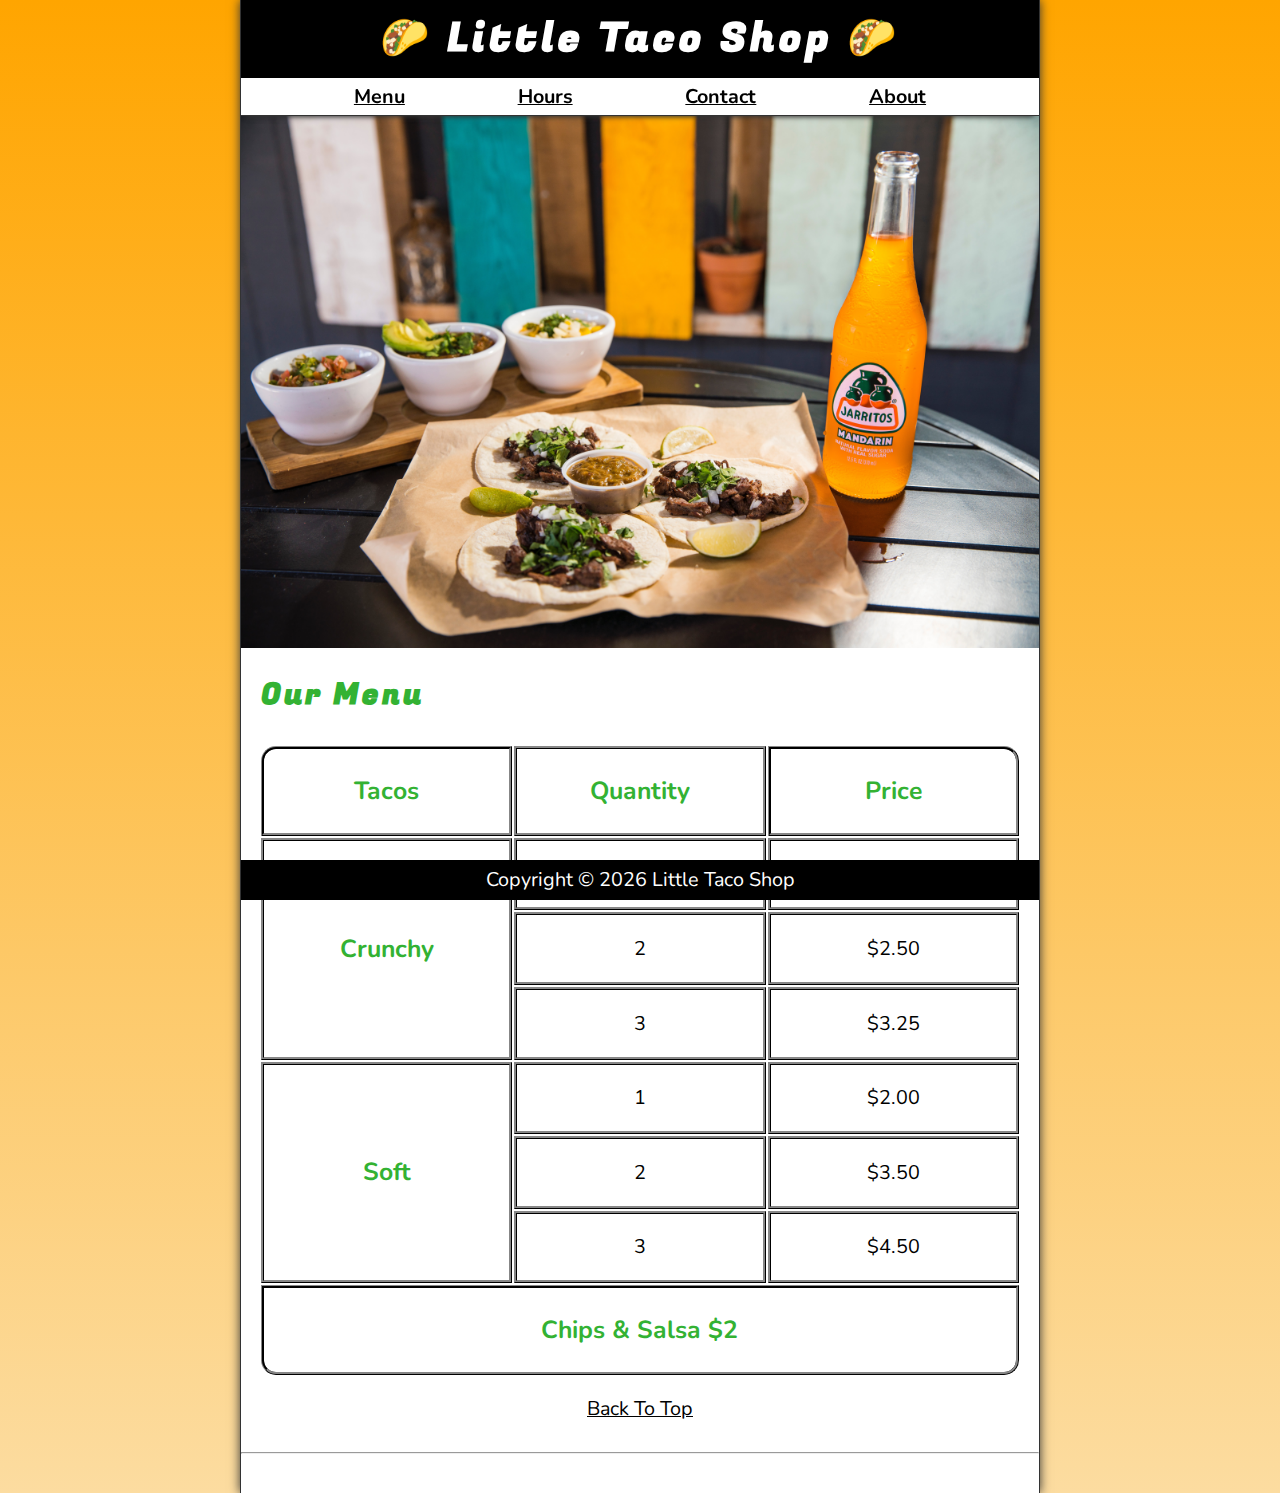
<file: index.html>
<!DOCTYPE html>
<html lang="en">

<head>
    <meta charset="UTF-8">
    <meta name="viewport" content="width=device-width, initial-scale=1.0">
    <meta name="author" content="Camtono">
    <meta name="description" content="The official website for The Little Taco Shop">
    <title>The Little Taco Shop</title>
    <link rel="icon" href="favicon.ico" type="image/x-icon">
    <link rel="stylesheet" href="css/style.css">
    <!-- defer berfungsi buet nahan execute si js, jadi semuin dijalanin dulu kecuali si js
    abis tu baru si js dijalanin -->
    <script src="js/main.js" defer></script>
</head>

<body>
    <header class="header">
        <h1 class="header__h1">Little Taco Shop</h1>
        <nav class="header__nav">
            <ul class="header__ul">
                <li>
                    <a href="#menu">Menu</a>
                </li>
                <li>
                    <a href="hours.html">Hours</a>
                </li>
                <li>
                    <a href="contact.html">Contact</a>
                </li>
                <li>
                    <a href="about.html">About</a>
                </li>
            </ul>
        </nav>
    </header>

    <section class="hero">
        <h2 class="hero__h2">Bienvenidos!</h2>
        <figure>
            <img src="img/tacos_and_drink_1000x667.png" alt="Tacos and a Drink" title="We love tacos!" width="1000"
                height="667">
            <figcaption class="offscreen">
                Tacos and a Drink
            </figcaption>
        </figure>
    </section>

    <main class="main">

        <article id="menu" class="main__article menu">
            <h2 class="menu__h2">Our Menu</h2>
            <table class="menu__container">
                <caption class="offscreen">Our Tacos</caption>
                <thead>
                    <tr>
                        <th class="menu__header" scope="col">Tacos</th>
                        <th class="menu__header" scope="col">Quantity</th>
                        <th class="menu__header" scope="col">Price</th>
                    </tr>
                </thead>
                <tbody>
                    <tr>
                        <th class="menu__item menu__cr" scope="row" rowspan="3">
                            Crunchy
                        </th>
                        <td class="menu__item">1</td>
                        <td class="menu__item">$1.50</td>
                    </tr>
                    <tr>
                        <td class="menu__item">2</td>
                        <td class="menu__item">$2.50</td>
                    </tr>
                    <tr>
                        <td class="menu__item">3</td>
                        <td class="menu__item">$3.25</td>
                    </tr>
                    <tr>
                        <th class="menu__item menu__sf" scope="row" rowspan="3">
                            Soft
                        </th>
                        <td class="menu__item">1</td>
                        <td class="menu__item">$2.00</td>
                    </tr>
                    <tr>
                        <td class="menu__item">2</td>
                        <td class="menu__item">$3.50</td>
                    </tr>
                    <tr>
                        <td class="menu__item">3</td>
                        <td class="menu__item">$4.50</td>
                    </tr>
                </tbody>
                <tfoot>
                    <tr>
                        <td class="menu__item menu__cs" colspan="3">
                            Chips &amp; Salsa $2
                        </td>
                    </tr>
                </tfoot>
            </table>

            <p class="center">
                <a href="#">Back To Top</a>
            </p>
        </article>
    </main>
    <hr>
    <footer class="footer">
        <p>
            <span class="nowrap">Copyright &copy; <time id="year"></time></span>
            <span class="nowrap">Little Taco Shop</span>
        </p>
    </footer>
</body>

</html>
</file>
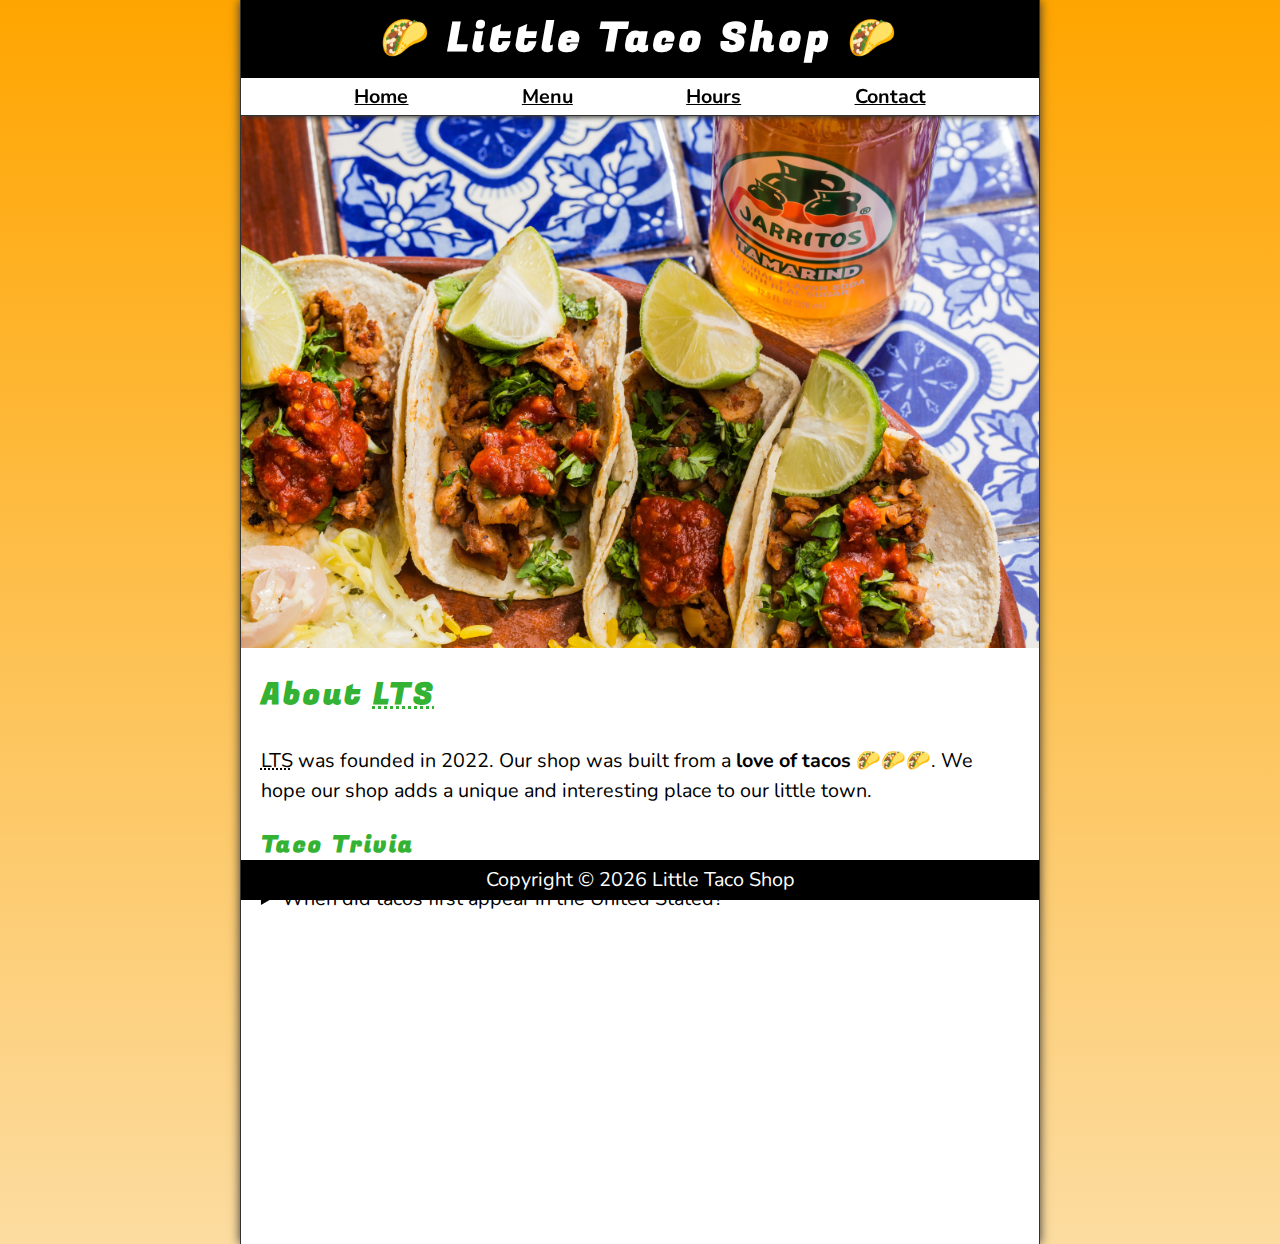
<file: about.html>
<!DOCTYPE html>
<html lang="en">

<head>
    <meta charset="UTF-8">
    <meta name="viewport" content="width=device-width, initial-scale=1.0">
    <meta name="author" content="Camtono">
    <meta name="description" content="About The Little Taco Shop">
    <title>About LTS</title>
    <link rel="icon" href="favicon.ico" type="image/x-icon">
    <link rel="stylesheet" href="css/style.css">
    <script src="js/main.js" defer></script>
</head>

<body>
    <header class="header">
        <h1 class="header__h1">Little Taco Shop</h1>
        <nav class="header__nav">
            <ul class="header__ul">
                <li>
                    <a href="index.html">Home</a>
                </li>
                <li>
                    <a href="index.html#menu">Menu</a>
                </li>
                <li>
                    <a href="hours.html">Hours</a>
                </li>
                <li>
                    <a href="contact.html">Contact</a>
                </li>
            </ul>
        </nav>
    </header>

    <section class="hero">
        <figure>
            <img src="img/tacos_delicioso_1000x667.png" alt="Tacos Delicioso" title="Tacos Delicioso!" width="1000"
                height="667">
            <figcaption class="offscreen">
                Try these Delicious Tacos
            </figcaption>
        </figure>
    </section>

    <main class="main">
        <article id="about" class="main__article about">
            <h2>About <abbr title="The Little Taco Shop">LTS</abbr></h2>
            <p>
                <abbr title="The Little Taco Shop">LTS</abbr> was founded in <time datetime="2022">2022</time>. Our shop
                was built from a <strong>love of tacos</strong> 🌮🌮🌮. We hope our shop adds a unique and interesting
                place to our little town.
            </p>
            <aside class="about__trivia">
                <h3>Taco Trivia</h3>
                <details>
                    <summary>When did tacos first appear in the United Stated?</summary>
                    <p class="about__trivia-answer">
                        Jeffrey M. Pilcher, taco historian and professor of history at the University of Minnesota, says
                        the earliest mention of tacos in the United States are in a newspaper from <time
                            datetime="1905">1905</time>. (Source: <cite><a
                                href="https://www.smithsonianmag.com/arts-culture/where-did-the-taco-come-from-81228162/"
                                target="_blank">Smithsonian Magazine</a></cite>)
                    </p>
                </details>
            </aside>
        </article>
    </main>

    <footer class="footer">
        <p>
            <span class="nowrap">Copyright &copy; <time id="year"></time></span>
            <span class="nowrap">Little Taco Shop</span>
        </p>
    </footer>
</body>

</html>
</file>
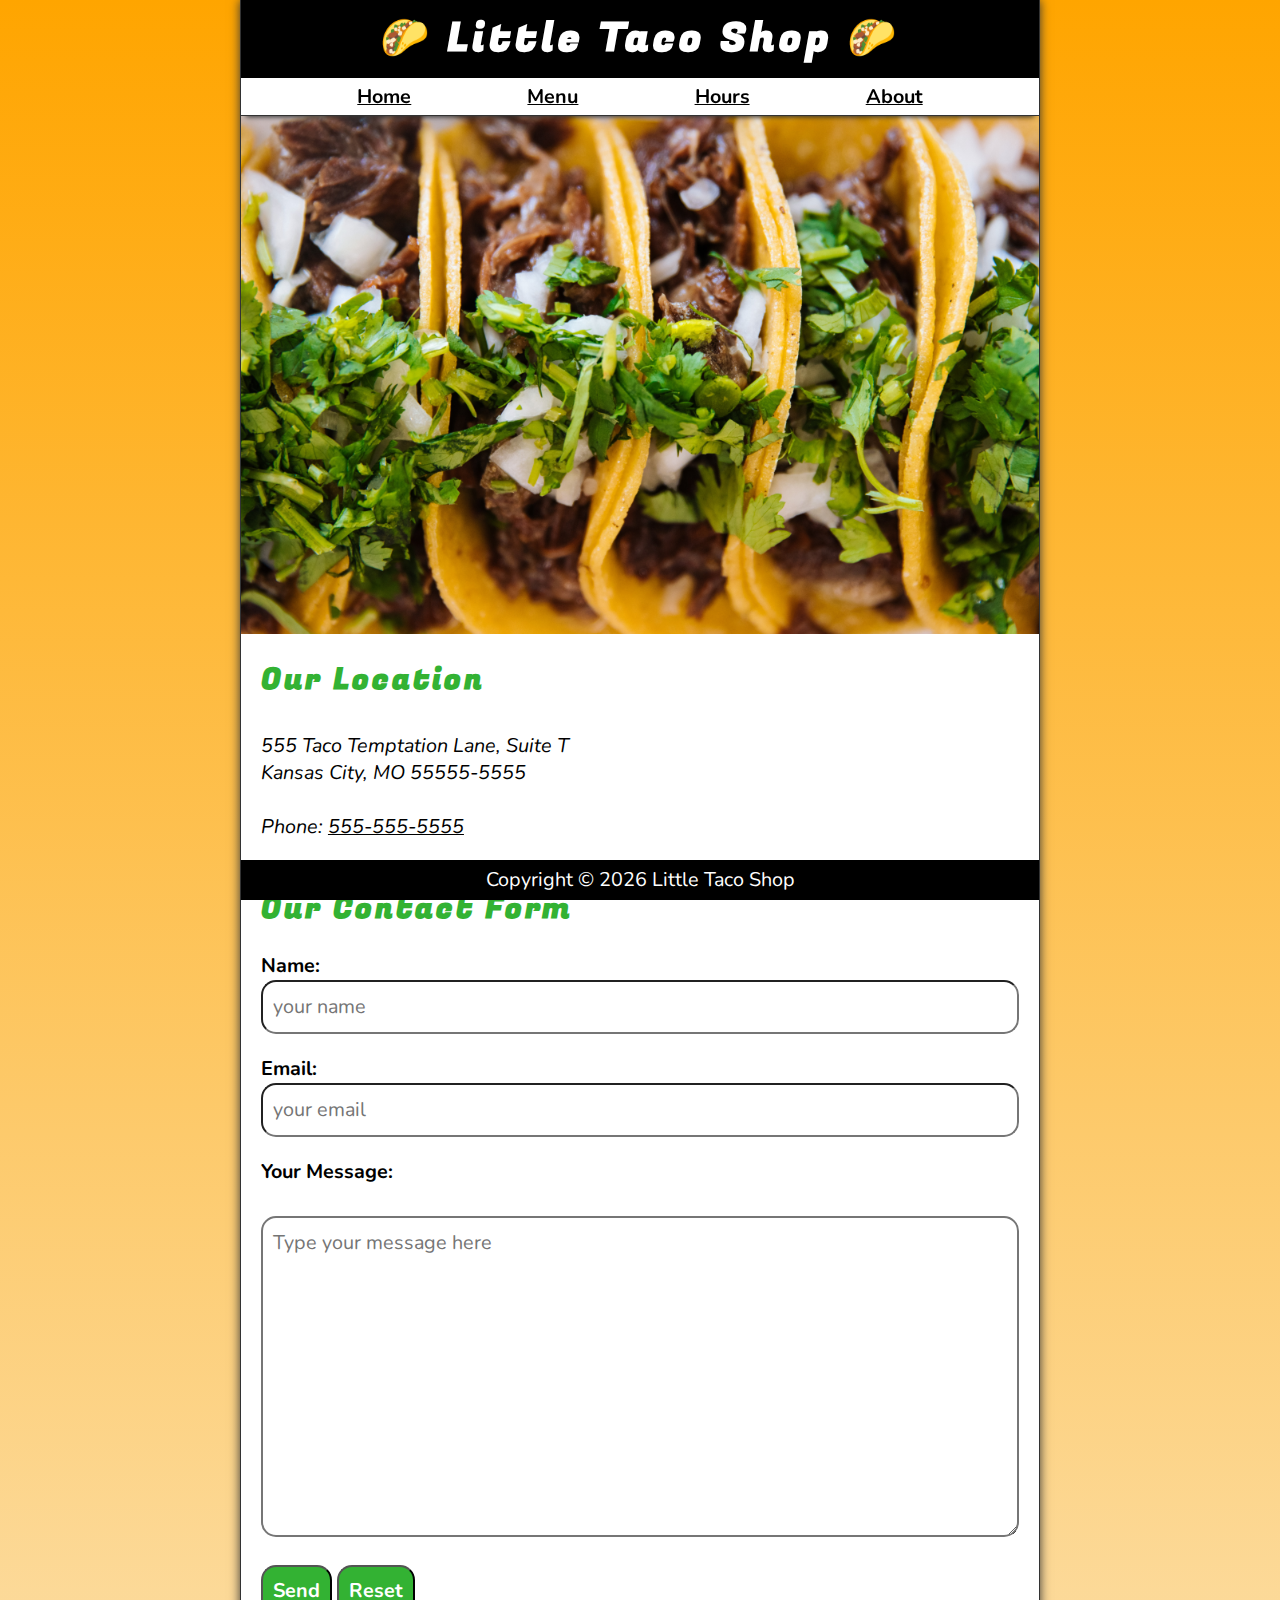
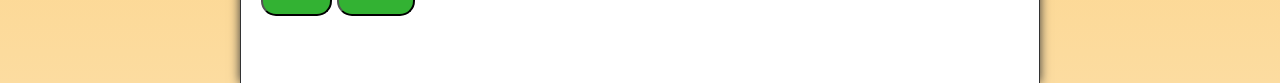
<file: contact.html>
<!DOCTYPE html>
<html lang="en">

<head>
    <meta charset="UTF-8">
    <meta name="viewport" content="width=device-width, initial-scale=1.0">
    <meta name="author" content="Camtono">
    <meta name="description" content="Contact information for The Little Taco Shop">
    <title>Contact Us - LTS</title>
    <link rel="icon" href="favicon.ico" type="image/x-icon">
    <link rel="stylesheet" href="css/style.css">
    <script src="js/main.js" defer></script>
</head>

<body>
    <header class="header">
        <h1 class="header__h1">Little Taco Shop</h1>
        <nav class="header__nav">
            <ul class="header__ul">
                <li>
                    <a href="index.html">Home</a>
                </li>
                <li>
                    <a href="index.html#menu">Menu</a>
                </li>
                <li>
                    <a href="hours.html">Hours</a>
                </li>
                <li>
                    <a href="about.html">About</a>
                </li>
            </ul>
        </nav>
    </header>

    <section class="hero">
        <figure>
            <img src="img/tacos_close_up_1000x649.png" alt="Little Taco Shop Tacos" title="Tacos ready to eat!"
                width="1000" height="649">
            <figcaption class="offscreen">
                Little Taco Shop Tacos
            </figcaption>
        </figure>
    </section>

    <main class="main">
        <article class="main__article">
            <h2>Our Location</h2>
            <address>
                555 Taco Temptation Lane, Suite T<br>
                Kansas City, MO 55555-5555
                <br><br>
                Phone: <a href="tel:+5555555555">555-555-5555</a>
            </address>
        </article>
        <hr>
        <article class="main__article contact">
            <h2 class="contact__h2">Our Contact Form</h2>

            <form action="https://httpbin.org/get" method="get" class="contact__form">
                <fieldset class="contact__fieldset">
                    <legend class="offscreen">Send Us A Message</legend>
                    <p class="contact__p">
                        <label class="contact__label" for="name">Name:</label>
                        <input class="contact__input" type="text" name="name" id="name" placeholder="your name"
                            required>
                    </p>
                    <p class="contact__p">
                        <label class="contact__label" for="email">Email:</label>
                        <input class="contact__input" type="email" name="email" id="email" placeholder="your email"
                            required>
                    </p>
                    <p class="contact__p">
                        <label class="contact__label" for="message">Your Message:</label>
                        <br>
                        <textarea class="contact__textarea" name="message" id="message" cols="30" rows="10"
                            placeholder="Type your message here"></textarea>
                    </p>
                </fieldset>
                <button class="contact__button" type="submit">Send</button>
                <button class="contact__button" type="reset">Reset</button>
            </form>
        </article>
    </main>
    <footer class="footer">
        <p>
            <span class="nowrap">Copyright &copy; <time id="year"></time></span>
            <span class="nowrap">Little Taco Shop</span>
        </p>
    </footer>
</body>

</html>
</file>
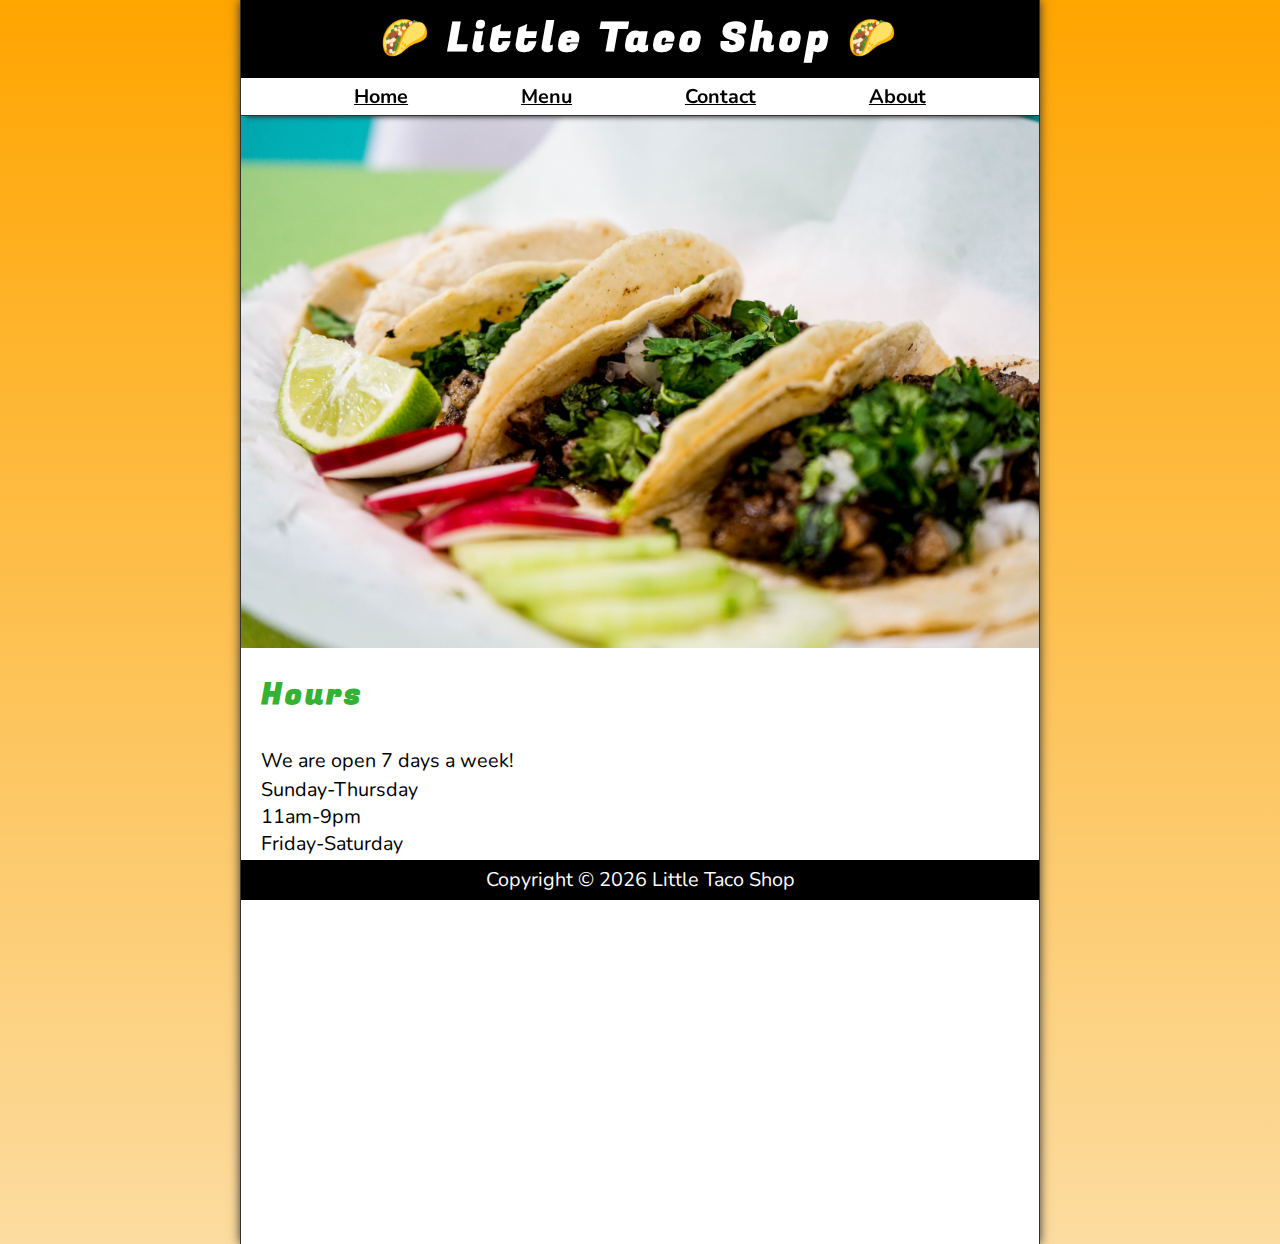
<file: hours.html>
<!DOCTYPE html>
<html lang="en">

<head>
    <meta charset="UTF-8">
    <meta name="viewport" content="width=device-width, initial-scale=1.0">
    <meta name="author" content="Camtono">
    <meta name="description" content="Store Hours for The Little Taco Shop">
    <title>LTS Hours</title>
    <link rel="icon" href="favicon.ico" type="image/x-icon">
    <link rel="stylesheet" href="css/style.css">
    <script src="js/main.js" defer></script>
</head>

<body>
    <header class="header">
        <h1 class="header__h1">Little Taco Shop</h1>
        <nav class="header__nav">
            <ul class="header__ul">
                <li>
                    <a href="index.html">Home</a>
                </li>
                <li>
                    <a href="index.html#menu">Menu</a>
                </li>
                <li>
                    <a href="contact.html">Contact</a>
                </li>
                <li>
                    <a href="about.html">About</a>
                </li>
            </ul>
        </nav>
    </header>

    <section class="hero">
        <figure>
            <img src="img/tacos_tray_1000x667.png" alt="A Tray of Tasty Tacos" title="We love trays of tacos!"
                width="1000" height="667">
            <figcaption class="offscreen">
                A Tray of Tasty Tacos
            </figcaption>
        </figure>
    </section>

    <main class="main">
        <article class="main__article">
            <h2>Hours</h2>
            <p>
                We are open 7 days a week!
            </p>
            <dl>
                <dt>Sunday-Thursday</dt>
                <dd>11am-9pm</dd>
                <dt>Friday-Saturday</dt>
                <dd>11am-11pm</dd>
            </dl>
        </article>
    </main>
    <footer class="footer">
        <p>
            <span class="nowrap">Copyright &copy; <time id="year"></time></span>
            <span class="nowrap">Little Taco Shop</span>
        </p>
    </footer>
</body>

</html>
</file>
<file: css/style.css>
@import url('https://fonts.googleapis.com/css2?family=Fugaz+One&family=Nunito&display=swap');

/* || RESET */
*,
*::after,
*::before {
    margin: 0;
    padding: 0;
    box-sizing: border-box;
}

img {
    display: block;
    max-width: 100%;
    height: auto;
}

/* inherit karena secara default object object ni dkd ngikut */
input,
button,
textarea {
    font: inherit;
}

/* || VARIABLES */

:root {
    /* FONTS */
    --FF: "Nunito", sans-serif;
    --FF-HEADINGS: "Fugaz One", cursive;
    /* buet setting responsive si font a daripada pakai media query */
    /* The function takes three parameters: a minimum value, a preferred value, and a maximum allowed value. */
    --FS: clamp(1rem, 2.2vh, 1.5rem);

    /* terapin formatting ABCSS jadi urut rapi,
    block semuin a > ctrl + P > ketik simbol > di search bar terus cari Sort Lines Ascending */
    /* COLORS */
    --BGCOLOR-FADE: rgb(252, 220, 160);
    --BGCOLOR: orange;
    --BGIMAGE: linear-gradient(to bottom, var(--BGCOLOR), var(--BGCOLOR-FADE));
    --BODY-BGCOLOR: #FFF;
    --BORDER-COLOR: #333;
    --BUTTON-COLOR: #FFF;
    --FONT-COLOR: #000;
    --HEADER-BGCOLOR: #000;
    --HEADER-COLOR: #FFF;
    --HERO-BGCOLOR: rgb(51, 178, 51, 0.75);
    --HERO-COLOR: #FFF;
    --HIGHLIGHT-COLOR: rgb(51, 178, 51);
    --LINK-ACTIVE: orange;
    --LINK-COLOR: #000;
    --LINK-HOVER: hsla(0, 0%, 0%, 0.6);
    --NAV-BGCOLOR: #FFF;

    /* BORDERS */
    --BORDERS: 1px solid var(--BORDER-COLOR);
    --BORDER-RADIUS: 15px;

    /* STANDARD PADDING */
    --PADDING-TB: 0.25em;
    --PADDING-SIDE: 2.5%;

    /* STANDARD MARGIN */
    --MARGIN: clamp(1em, 2.5vh, 1.5em) 0;
}

/* buat settingan dark mode, ganti lagi ubah dark jadi light */
@media (prefers-color-scheme: dark) {
    :root {
        --BGCOLOR-FADE: gray;
        --BGCOLOR: #000;
        --BODY-BGCOLOR: #333;
        --BORDER-COLOR: whitesmoke;
        --BUTTON-COLOR: #000;
        --FONT-COLOR: whitesmoke;
        --HEADER-COLOR: whitesmoke;
        --HERO-COLOR: #333;
        --HIGHLIGHT-COLOR: whitesmoke;
        --LINK-ACTIVE: rgb(252, 200, 103);
        --LINK-COLOR: whitesmoke;
        --LINK-HOVER: orange;
        --NAV-BGCOLOR: rgb(20, 20, 20);
    }
}

/* || UTILITY CLASSES */
.offscreen {
    position: absolute;
    left: -10000px;
}

.nowrap {
    white-space: nowrap;
}

.center {
    text-align: center;
}

/* || GENERAL STYLES */

html {
    scroll-behavior: smooth;
    font-size: var(--FS);
    font-family: var(--FF);
    background-color: var(--BGCOLOR);
    background-image: var(--BGIMAGE);
}

body {
    background-color: var(--BODY-BGCOLOR);
    color: var(--FONT-COLOR);
    min-height: 100vh;
    max-width: 800px;
    margin: 0 auto;
    border-left: var(--BORDERS);
    border-right: var(--BORDERS);
    box-shadow: 0 0 10px var(--BORDER-COLOR);
}

h1,
h2,
h3 {
    font-family: var(--FF-HEADINGS);
    letter-spacing: 0.1em;
}

h2,
h3 {
    margin-bottom: 1em;
    color: var(--HIGHLIGHT-COLOR);
}

p {
    line-height: 1.5;
}

a:any-link {
    color: var(--LINK-COLOR);
}

a:hover,
a:focus-visible {
    color: var(--LINK-HOVER);
}

a:active {
    color: var(--LINK-ACTIVE);
}

/* || HEADER */

.header {
    position: sticky;
    top: 0;
    z-index: 1;
}

.header__h1 {
    text-align: center;
    background-color: var(--HEADER-BGCOLOR);
    color: var(--HEADER-COLOR);
    padding: var(--PADDING-TB) var(--PADDING-SIDE);
}

.header__nav {
    background-color: var(--NAV-BGCOLOR);
    border-bottom: var(--BORDERS);
    font-weight: bold;
    box-shadow: 0 6px 5px -5px var(--BORDER-COLOR);
}

.header__ul {
    padding: var(--PADDING-TB) var(--PADDING-SIDE);
    list-style-type: none;
    display: flex;
    justify-content: space-evenly;
    gap: 1rem;
}

/* || HERO */

.hero {
    position: relative;
}

.hero__h2 {
    background-color: var(--HERO-BGCOLOR);
    color: var(--HERO-COLOR);
    padding: 0.25em 0.5em;
    text-shadow: 2px 2px 5px var(--BORDER-COLOR);
    position: absolute;
    top: -100px;
    left: 20px;
    animation: showWelcome 0.5s ease-in-out 1s forwards;
}

@keyframes showWelcome {
    0% {
        top: -20px;
        transform: skew(0deg, -5deg) scaleY(0);
    }

    80% {
        top: 30px;
        transform: skew(10deg, -5deg) scaleY(1.2);
    }

    100% {
        top: 20px;
        transform: skew(-10deg, -5deg) scaleY(1);
    }
}

/* || FOOTER */

.footer {
    position: sticky;
    bottom: 0;
    background-color: var(--HEADER-BGCOLOR);
    color: var(--HEADER-COLOR);
    padding: var(--PADDING-TB) var(--PADDING-SIDE);
    text-align: center;
}

/* || MAIN */

.main {
    padding: var(--PADDING-TB) var(--PADDING-SIDE);
}

.main__article {
    scroll-margin-top: 6.5rem;
    margin: var(--MARGIN);
}

.main__article:first-child {
    margin-top: 1em;
}

/* ngebikin space buat ngescroll, kalo ni dkd langsung kepotong abis dkd space */
.main__article:last-child {
    min-height: calc(100vh - 20rem);
}

/* || ABOUT */

.about__trivia {
    margin: var(--MARGIN);
}

.about__trivia-answer {
    margin-top: 1em;
}

/* || CONTACT */

.contact__h2 {
    margin: 0;
}

.contact__fieldset {
    border: none;
}

.contact__p {
    margin: 1em 0;
}

.contact__label {
    display: block;
    font-weight: bold;
}

.contact__input,
.contact__textarea {
    padding: 0.5em;
    border-radius: var(--BORDER-RADIUS);
    border-width: 2px;
    width: 100%;
}

.contact__button {
    padding: 0.5em;
    border-radius: var(--BORDER-RADIUS);
    background-color: var(--HIGHLIGHT-COLOR);
    color: var(--BUTTON-COLOR);
    font-weight: bold;
}

/* || MENU */

thead,
tbody,
tfoot,
tr {
    display: contents;
}

.menu__container {
    display: grid;
    grid-template-columns: repeat(3, 1fr);
    grid-template-areas:
        "hd1 hd2 hd3"
        "cr cr1 cr1p"
        "cr cr2 cr2p"
        "cr cr3 cr3p"
        "sf sf1 sf1p"
        "sf sf2 sf2p"
        "sf sf3 sf3p"
        "cs cs cs";
    gap: 0.1em;
    margin-bottom: 1em;
}

.menu__cr {
    grid-area: cr;
}

.menu__sf {
    grid-area: sf;
}

.menu__cs {
    grid-area: cs;
}

.menu__cr,
.menu__sf,
.menu__cs,
.menu__header {
    color: var(--HIGHLIGHT-COLOR);
    font-weight: bold;
    height: 100%;
    display: grid;
    place-content: center;
}

.menu__header,
.menu__item {
    width: 100%;
    padding: 1em;
    border: medium ridge var(--BORDER-COLOR);
}

.menu__item {
    display: grid;
    place-content: center;
}

thead th:first-child {
    border-top-left-radius: var(--BORDER-RADIUS);
}

thead th:last-child {
    border-top-right-radius: var(--BORDER-RADIUS);
}

tfoot td {
    border-bottom-left-radius: var(--BORDER-RADIUS);
    border-bottom-right-radius: var(--BORDER-RADIUS);
}

@media screen and (min-width: 576px) {
    .header__h1::before {
        content: '🌮 '
    }

    .header__h1::after {
        content: ' 🌮'
    }

    .menu__header,
    .menu__cr,
    .menu__sf,
    .menu__cs {
        font-size: 125%;
    }
}
</file>
